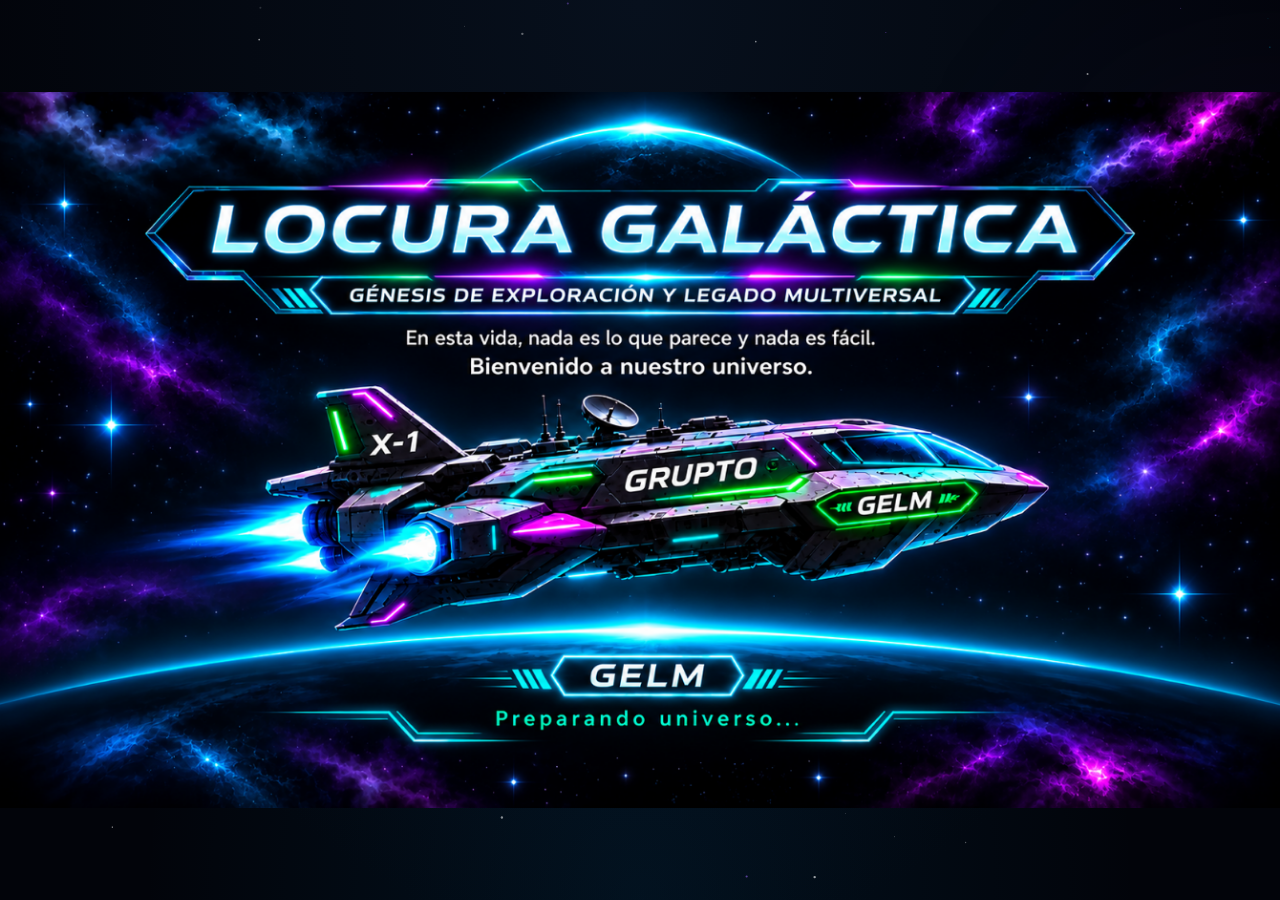
<file: index.html>
<!DOCTYPE html>
<html lang="es">
<head>
    <meta charset="UTF-8">
    <meta name="viewport" content="width=device-width, initial-scale=1.0">
    <meta name="theme-color" content="#05000d">

    <title>LOCURA GALÁCTICA — GÉNESIS DE EXPLORACIÓN Y LEGADO MULTIVERSAL</title>

    <meta name="description" content="Una aventura para el que tenga el valor. Bienvenido a LOCURA GALÁCTICA.">

    <link rel="stylesheet" href="css/style.css">
</head>

<body>

    <main id="universo" class="portada">

        <img
            src="assets/images/LOCURA-GALACTICA-1.png"
            alt="LOCURA GALÁCTICA, Génesis de Exploración y Legado Multiversal, con la nave GRUPTO"
            id="imagen-portada"
        >

        <span id="estado-universo">Preparando universo...</span>

    </main>

    <script src="js/game.js"></script>

</body>
</html>
</file>
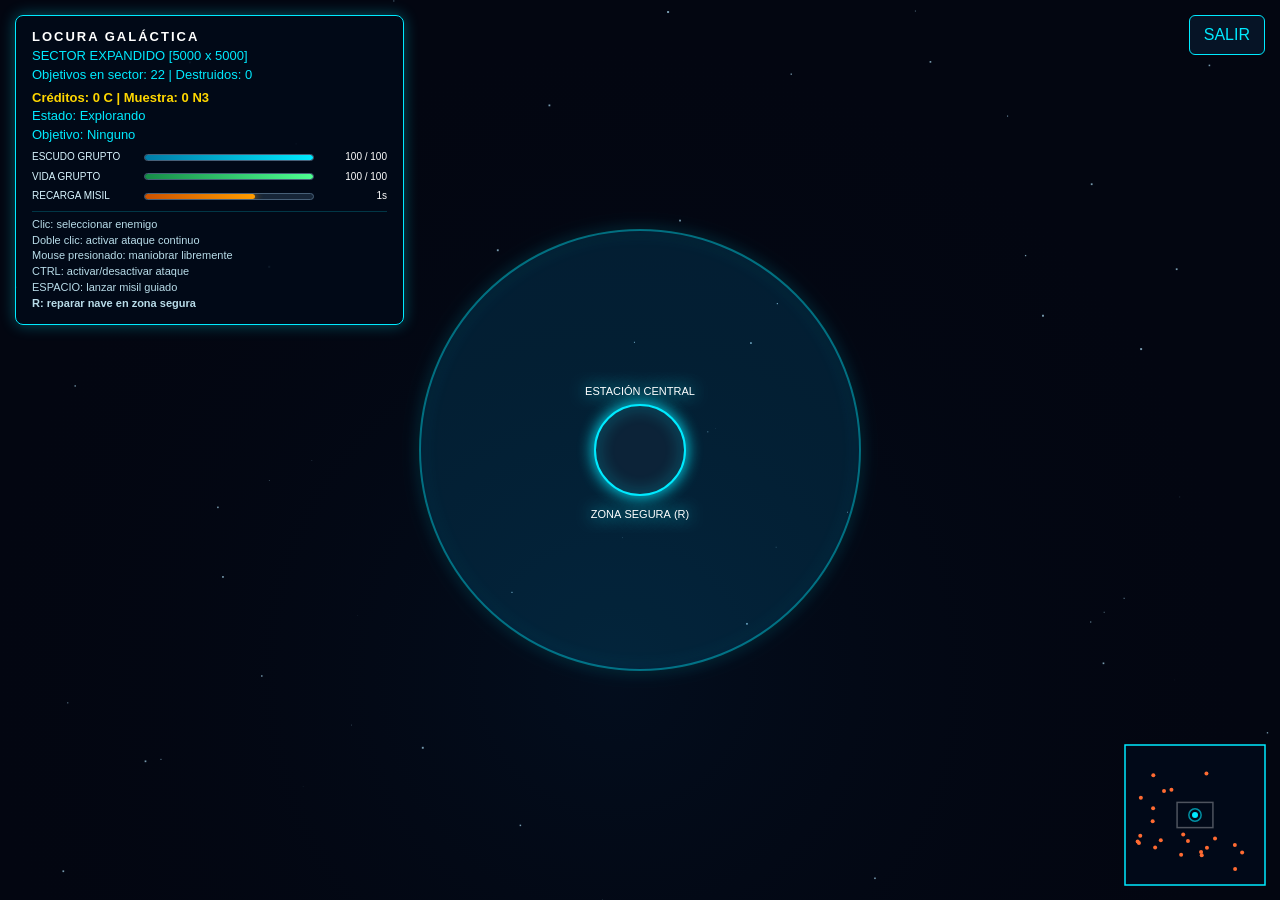
<file: prueba-disparos.html>
<!DOCTYPE html>
<html lang="es">
<head>
<meta charset="UTF-8">
<meta name="viewport" content="width=device-width, initial-scale=1.0">
<meta name="theme-color" content="#030611">
<title>LOCURA GALÁCTICA — Combate Táctico Definitivo</title>
<style>
*{box-sizing:border-box}
html,body{width:100%;height:100%;margin:0;overflow:hidden;background:#030611;color:#00eaff;font-family:Arial,sans-serif}
#juego{display:block;width:100%;height:100%;cursor:crosshair}
#interfaz{position:fixed;top:15px;left:15px;z-index:2;padding:12px 16px;background:rgba(2,10,25,.9);border:1px solid #00eaff;border-radius:8px;box-shadow:0 0 15px #00eaff55;pointer-events:none;font-size:13px;line-height:1.45;min-width:260px}
#interfaz strong{color:white;letter-spacing:2px}
#instrucciones{color:#b8dce9;font-size:11px;margin-top:7px;border-top:1px solid #00eaff33;padding-top:5px}
.barra{display:grid;grid-template-columns:105px minmax(90px,170px) 66px;gap:7px;align-items:center;margin-top:5px;color:#d8f5ff;font-size:10px}
.barra b{text-align:right;font-size:10px;color:#fff;font-weight:normal}
.pista{height:7px;background:#172638;border:1px solid #476078;border-radius:8px;overflow:hidden}
.pista i{display:block;width:100%;height:100%;border-radius:8px;transition:width .12s linear}
#escudoNaveBarra{background:linear-gradient(90deg,#007ca8,#00eaff);box-shadow:0 0 8px #00eaff}
#vidaNaveBarra{background:linear-gradient(90deg,#168c48,#4dff91);box-shadow:0 0 8px #35e58b}
#misilNaveBarra{background:linear-gradient(90deg,#cc5200,#ff9d00);box-shadow:0 0 8px #ff9d00}
#creditosUI{color:#ffd700;font-weight:bold;margin-top:4px}
#volver{position:fixed;right:15px;top:15px;z-index:3;padding:10px 14px;color:#00eaff;background:#061426;border:1px solid #00eaff;border-radius:6px;text-decoration:none}
</style>
</head>
<body>
<div id="interfaz">
  <strong>LOCURA GALÁCTICA</strong>
  <div>SECTOR EXPANDIDO [5000 x 5000]</div>
  <div id="estadisticas">Objetivos: 0 | Destruidos: 0</div>
  <div id="creditosUI">Créditos: 0 C | Muestra: 0 N3</div>
  <div id="estado">Estado: Explorando</div>
  <div id="objetivoUI">Objetivo: Ninguno</div>
  <div class="barra"><span>ESCUDO GRUPTO</span><div class="pista"><i id="escudoNaveBarra"></i></div><b id="escudoNaveTexto">100 / 100</b></div>
  <div class="barra"><span>VIDA GRUPTO</span><div class="pista"><i id="vidaNaveBarra"></i></div><b id="vidaNaveTexto">100 / 100</b></div>
  <div class="barra"><span>RECARGA MISIL</span><div class="pista"><i id="misilNaveBarra"></i></div><b id="misilNaveTexto">LISTO</b></div>
  <div id="instrucciones">
    Clic: seleccionar enemigo<br>
    Doble clic: activar ataque continuo<br>
    Mouse presionado: maniobrar libremente<br>
    CTRL: activar/desactivar ataque<br>
    ESPACIO: lanzar misil guiado<br>
    <b>R: reparar nave en zona segura</b>
  </div>
</div>
<a id="volver" href="index.html">SALIR</a>
<canvas id="juego"></canvas>
<script>
"use strict";
const canvas=document.getElementById("juego");
const ctx=canvas.getContext("2d");

const imagenEnemigo=new Image();
imagenEnemigo.src="https://raw.githubusercontent.com/gelm2mil/LOCURA_GALACTICA/main/assets/images/Annihilator.png";
const imagenGrupTo=new Image();
imagenGrupTo.src="https://raw.githubusercontent.com/gelm2mil/LOCURA_GALACTICA/main/assets/images/GRUPTO.png";

const estadisticas=document.getElementById("estadisticas");
const creditosUI=document.getElementById("creditosUI");
const estado=document.getElementById("estado");
const objetivoUI=document.getElementById("objetivoUI");
const escudoNaveBarra=document.getElementById("escudoNaveBarra");
const vidaNaveBarra=document.getElementById("vidaNaveBarra");
const misilNaveBarra=document.getElementById("misilNaveBarra");
const escudoNaveTexto=document.getElementById("escudoNaveTexto");
const vidaNaveTexto=document.getElementById("vidaNaveTexto");
const misilNaveTexto=document.getElementById("misilNaveTexto");

const MAPA_ANCHO = 5000;
const MAPA_ALTO = 5000;
const CAMARA = { x: 0, y: 0 };

const ORIENTACION_GRUPTO = 2.35;
const ORIENTACION_ANNIHILATOR = Math.PI;

let ancho, alto, escala = 1;
let disparos = [], disparosEnemigos = [], enemigos = [], particulas = [], misiles = [], cajasCarga = [], estrellas = [], nebulosas = [];
let destruidos = 0, creditos = 0, mineral = 0, ultimoDisparo = 0, ultimoImpactoNave = 0, ultimoMisil = 0, reparando = false;
const COOLDOWN_MISIL = 2500;

const teclas = {};
const nave = {
  x: MAPA_ANCHO / 2, y: MAPA_ALTO / 2,
  angulo: 0, anguloVisual: 0, velocidad: 0, velocidadMaxima: 5.2, aceleracion: .18, frenado: .95,
  destinoX: null, destinoY: null, seleccionado: null, atacando: false, ordenManual: false,
  escudo: 100, escudoMaximo: 100, vida: 100, vidaMaxima: 100
};
const mouse = { x: 0, y: 0, mundoX: 0, mundoY: 0, izquierdo: false };

const baseEspacial = { x: MAPA_ANCHO / 2, y: MAPA_ALTO / 2, radio: 220 };

function ajustar(){
  escala = Math.min(window.devicePixelRatio || 1, 2);
  ancho = window.innerWidth; alto = window.innerHeight;
  canvas.width = ancho * escala; canvas.height = alto * escala;
  ctx.setTransform(escala, 0, 0, escala, 0, 0);
  
  if (estrellas.length === 0) {
    estrellas = Array.from({length: 1200}, () => ({
      x: Math.random() * MAPA_ANCHO,
      y: Math.random() * MAPA_ALTO,
      r: Math.random() * 1.8 + .3,
      profundidad: Math.random() * 0.7 + 0.3
    }));
    nebulosas = Array.from({length: 12}, () => ({
      x: Math.random() * MAPA_ANCHO,
      y: Math.random() * MAPA_ALTO,
      r: 300 + Math.random() * 400,
      color: Math.random() < 0.5 ? "rgba(0, 150, 255, 0.05)" : "rgba(255, 0, 150, 0.04)"
    }));
  }
}
window.addEventListener("resize", ajustar);
ajustar();

function rotarSuave(anguloOrigen, anguloDestino, velocidadRotacion) {
  let d = anguloDestino - anguloOrigen;
  while (d > Math.PI) d -= Math.PI * 2;
  while (d < -Math.PI) d += Math.PI * 2;
  return anguloOrigen + Math.max(-velocidadRotacion, Math.min(velocidadRotacion, d));
}

function aplicarDano(objetivo, dano){
  const danoEscudo = dano * .7;
  const danoVida = dano * .3;
  if (objetivo.escudo > 0) {
    if (objetivo.escudo >= danoEscudo) {
      objetivo.escudo -= danoEscudo;
      objetivo.vida = Math.max(0, objetivo.vida - danoVida);
    } else {
      const resto = danoEscudo - objetivo.escudo;
      objetivo.escudo = 0;
      objetivo.vida = Math.max(0, objetivo.vida - (danoVida + resto));
    }
  } else {
    objetivo.vida = Math.max(0, objetivo.vida - dano);
  }
}

function actualizarBarras(){
  escudoNaveBarra.style.width = (nave.escudo / nave.escudoMaximo * 100) + "%";
  vidaNaveBarra.style.width = (nave.vida / nave.vidaMaxima * 100) + "%";
  escudoNaveTexto.textContent = Math.ceil(nave.escudo) + " / " + nave.escudoMaximo;
  vidaNaveTexto.textContent = Math.ceil(nave.vida) + " / " + nave.vidaMaxima;

  const tiempoMisil = performance.now() - ultimoMisil;
  const pctMisil = Math.min(100, (tiempoMisil / COOLDOWN_MISIL) * 100);
  misilNaveBarra.style.width = pctMisil + "%";
  misilNaveTexto.textContent = pctMisil >= 100 ? "LISTO" : Math.ceil((COOLDOWN_MISIL - tiempoMisil) / 1000) + "s";
  creditosUI.textContent = `Créditos: ${creditos} C | Muestra: ${mineral} N3`;
}

function crearEnemigo(){
  const a = Math.random() * Math.PI * 2;
  const dist = 700 + Math.random() * 1800;
  const x = Math.max(100, Math.min(MAPA_ANCHO - 100, nave.x + Math.cos(a) * dist));
  const y = Math.max(100, Math.min(MAPA_ALTO - 100, nave.y + Math.sin(a) * dist));
  
  enemigos.push({
    x, y, angulo: Math.random() * Math.PI * 2, escudo: 80, escudoMaximo: 80, vida: 60, vidaMaxima: 60,
    radio: 26, velocidad: 1.8 + Math.random() * .4, destruido: false,
    fase: Math.random() * Math.PI * 2,
    proximoDisparo: performance.now() + 1000 + Math.random() * 1500
  });
}
for (let i = 0; i < 22; i++) crearEnemigo();

function seleccionarEnemigo(e){
  nave.seleccionado = e; nave.atacando = false; nave.destinoX = null; nave.destinoY = null;
  estado.textContent = "Estado: Objetivo seleccionado";
  objetivoUI.textContent = "Objetivo: Annihilator NPC";
}

function iniciarAtaque(){
  if (!nave.seleccionado || !enemigos.includes(nave.seleccionado)) return;
  nave.atacando = true; nave.destinoX = null; nave.destinoY = null; nave.ordenManual = false;
  estado.textContent = "Estado: Atacando objetivo";
  objetivoUI.textContent = "Objetivo: Ataque activo";
}

function dispararMisil(){
  if (!nave.seleccionado || !enemigos.includes(nave.seleccionado)) return;
  const ahora = performance.now();
  if (ahora - ultimoMisil < COOLDOWN_MISIL) return;
  ultimoMisil = ahora;

  const a = nave.anguloVisual;
  misiles.push({
    x: nave.x + Math.cos(a) * 25, y: nave.y + Math.sin(a) * 25,
    vx: Math.cos(a) * 5, vy: Math.sin(a) * 5,
    vida: 140, objetivo: nave.seleccionado
  });
}

window.addEventListener("keydown", e => {
  const k = e.key.toLowerCase();
  teclas[k] = true;
  if (["arrowup","arrowdown","arrowleft","arrowright"," "].includes(k)) e.preventDefault();
  if (e.key === "Control" && !e.repeat) { e.preventDefault(); if (nave.atacando) nave.atacando = false; else iniciarAtaque(); }
  if (e.code === "Space" && !e.repeat) dispararMisil();
  if (k === "r" && !e.repeat) {
    const distBase = Math.hypot(nave.x - baseEspacial.x, nave.y - baseEspacial.y);
    if (distBase <= baseEspacial.radio) {
      reparando = true;
      estado.textContent = "Estado: Reparando nave en base...";
    } else {
      estado.textContent = "Estado: ¡Debes estar dentro de la Base Espacial!";
    }
  }
});
window.addEventListener("keyup", e => teclas[e.key.toLowerCase()] = false);

function actualizarMouseMundo(e){
  const r = canvas.getBoundingClientRect();
  mouse.x = e.clientX - r.left;
  mouse.y = e.clientY - r.top;
  mouse.mundoX = mouse.x + CAMARA.x;
  mouse.mundoY = mouse.y + CAMARA.y;
}

canvas.addEventListener("mousemove", e => {
  actualizarMouseMundo(e);
  if (mouse.izquierdo) {
    nave.destinoX = mouse.mundoX;
    nave.destinoY = mouse.mundoY;
    nave.ordenManual = true;
  }
});
canvas.addEventListener("pointerdown", e => {
  if (e.button !== 0) return;
  canvas.focus({preventScroll:true});
  mouse.izquierdo = true;
  actualizarMouseMundo(e);
  if (nave.atacando) {
    nave.destinoX = mouse.mundoX;
    nave.destinoY = mouse.mundoY;
    nave.ordenManual = true;
  }
});
window.addEventListener("pointerup", e => {
  if (e.button === 0) {
    mouse.izquierdo = false;
    if (nave.atacando) {
      nave.destinoX = null;
      nave.destinoY = null;
      nave.ordenManual = false;
    }
  }
});

function enemigoBajoPuntero(mx, my){
  let elegido = null, menor = Infinity;
  for (const e of enemigos) {
    const d = Math.hypot(mx - e.x, my - e.y);
    if (d <= 45 && d < menor) { elegido = e; menor = d; }
  }
  return elegido;
}

canvas.addEventListener("click", e => {
  if (e.button !== 0) return;
  actualizarMouseMundo(e);
  const enemigo = enemigoBajoPuntero(mouse.mundoX, mouse.mundoY);

  if (enemigo) {
    if (nave.seleccionado !== enemigo) seleccionarEnemigo(enemigo);
  } else if (!nave.atacando) {
    nave.destinoX = mouse.mundoX;
    nave.destinoY = mouse.mundoY;
    nave.ordenManual = true;
    estado.textContent = "Estado: Navegando";
  }
});
canvas.addEventListener("dblclick", e => {
  if (e.button !== 0) return;
  actualizarMouseMundo(e);
  const enemigo = enemigoBajoPuntero(mouse.mundoX, mouse.mundoY);
  if (enemigo) {
    if (nave.seleccionado !== enemigo) seleccionarEnemigo(enemigo);
    iniciarAtaque();
  }
});

function disparar(automatico = false){
  const objetivo = automatico ? nave.seleccionado : null;
  const a = objetivo ? Math.atan2(objetivo.y - nave.y, objetivo.x - nave.x) : nave.anguloVisual;
  disparos.push({
    x: nave.x + Math.cos(a) * 27, y: nave.y + Math.sin(a) * 27,
    vx: Math.cos(a) * 16, vy: Math.sin(a) * 16,
    vida: 65, gastado: false, objetivo
  });
}

function explosion(x, y, color){
  particulas.push({x, y, vx: 0, vy: 0, vida: 13, vidaMax: 13, color, tipo: "flash", radio: 6});
  particulas.push({x, y, vx: 0, vy: 0, vida: 24, vidaMax: 24, color, tipo: "anillo", radio: 6});
  for (let i = 0; i < 30; i++) {
    const a = Math.random() * Math.PI * 2, v = Math.random() * 6 + 1.5;
    particulas.push({
      x, y, vx: Math.cos(a) * v, vy: Math.sin(a) * v,
      vida: 18 + Math.random() * 22, vidaMax: 40,
      color: i % 4 === 0 ? "#fff2bd" : color, tipo: i % 5 === 0 ? "fragmento" : "chispa",
      radio: Math.random() * 2.8 + 1
    });
  }
}

// Calcula un punto de intercepción usando la velocidad actual de GRUPTO.
function calcularPuntoDeIntercepcion(origenX, origenY, objetivo, velocidadProyectil){
  const vx = Math.cos(nave.angulo) * nave.velocidad;
  const vy = Math.sin(nave.angulo) * nave.velocidad;
  const rx = objetivo.x - origenX;
  const ry = objetivo.y - origenY;

  const a = vx * vx + vy * vy - velocidadProyectil * velocidadProyectil;
  const b = 2 * (rx * vx + ry * vy);
  const c = rx * rx + ry * ry;
  const discriminante = b * b - 4 * a * c;

  let tiempo = Math.hypot(rx, ry) / velocidadProyectil;
  if (discriminante >= 0 && Math.abs(a) > 0.0001) {
    const t1 = (-b - Math.sqrt(discriminante)) / (2 * a);
    const t2 = (-b + Math.sqrt(discriminante)) / (2 * a);
    const candidatos = [t1, t2].filter(t => t > 0 && Number.isFinite(t));
    if (candidatos.length) tiempo = Math.min(...candidatos);
  }

  tiempo = Math.max(0, Math.min(tiempo, 2.8));
  return {
    x: objetivo.x + vx * tiempo,
    y: objetivo.y + vy * tiempo
  };
}

function dispararEnemigo(e){
  const velocidad = 7.5;
  const punto = calcularPuntoDeIntercepcion(e.x, e.y, nave, velocidad);

  // Pequeña dispersión: los enemigos anticipan, pero no aciertan siempre.
  const dispersion = (Math.random() - 0.5) * 0.12;
  const a = Math.atan2(punto.y - e.y, punto.x - e.x) + dispersion;

  disparosEnemigos.push({
    x: e.x + Math.cos(a) * 30, y: e.y + Math.sin(a) * 30,
    vx: Math.cos(a) * velocidad, vy: Math.sin(a) * velocidad,
    vida: 95, danio: 8, acierta: false, velocidad
  });
}

function actualizarMovimiento(){
  let dx = 0, dy = 0;
  if (teclas.w || teclas.arrowup) dy--; if (teclas.s || teclas.arrowdown) dy++;
  if (teclas.a || teclas.arrowleft) dx--; if (teclas.d || teclas.arrowright) dx++;
  
  if (dx || dy) {
    nave.destinoX = null; nave.destinoY = null;
    nave.angulo = Math.atan2(dy, dx);
    nave.velocidad = Math.min(nave.velocidad + nave.aceleracion, nave.velocidadMaxima);
    nave.x += Math.cos(nave.angulo) * nave.velocidad;
    nave.y += Math.sin(nave.angulo) * nave.velocidad;
    reparando = false;
  } else if (nave.atacando && nave.seleccionado && enemigos.includes(nave.seleccionado)) {
    const e = nave.seleccionado, d = Math.hypot(e.x - nave.x, e.y - nave.y);
    if (mouse.izquierdo && nave.destinoX !== null && nave.destinoY !== null) {
      const vx = nave.destinoX - nave.x, vy = nave.destinoY - nave.y, distancia = Math.hypot(vx, vy);
      nave.angulo = Math.atan2(vy, vx);
      if (distancia > 5) {
        nave.velocidad = Math.min(nave.velocidad + nave.aceleracion * 1.5, nave.velocidadMaxima);
        const avance = Math.min(nave.velocidad, distancia);
        nave.x += (vx / distancia) * avance; nave.y += (vy / distancia) * avance;
      }
    } else if (!nave.ordenManual) {
      nave.angulo = Math.atan2(e.y - nave.y, e.x - nave.x);
      if (d > 260) {
        nave.velocidad = Math.min(nave.velocidad + nave.aceleracion, nave.velocidadMaxima);
        nave.x += Math.cos(nave.angulo) * nave.velocidad;
        nave.y += Math.sin(nave.angulo) * nave.velocidad;
      } else nave.velocidad *= nave.frenado;
    }
    if (d < 800 && performance.now() - ultimoDisparo > 310) {
      disparar(true); ultimoDisparo = performance.now();
    }
  } else if (nave.destinoX !== null && nave.destinoY !== null) {
    const vx = nave.destinoX - nave.x, vy = nave.destinoY - nave.y, d = Math.hypot(vx, vy);
    if (d > 10) {
      nave.angulo = Math.atan2(vy, vx);
      nave.velocidad = Math.min(nave.velocidad + nave.aceleracion, nave.velocidadMaxima);
      const avance = Math.min(nave.velocidad, d);
      nave.x += Math.cos(nave.angulo) * avance; nave.y += Math.sin(nave.angulo) * avance;
    } else {
      nave.velocidad *= nave.frenado;
      if (nave.velocidad < .1) { nave.velocidad = 0; nave.destinoX = null; nave.destinoY = null; }
    }
  } else {
    nave.velocidad *= nave.frenado;
    if (nave.velocidad < .08) nave.velocidad = 0;
  }

  const anguloObjetivo = (nave.atacando && nave.seleccionado) ? Math.atan2(nave.seleccionado.y - nave.y, nave.seleccionado.x - nave.x) : nave.angulo;
  nave.anguloVisual = rotarSuave(nave.anguloVisual, anguloObjetivo, 0.12);

  nave.x = Math.max(30, Math.min(MAPA_ANCHO - 30, nave.x));
  nave.y = Math.max(30, Math.min(MAPA_ALTO - 30, nave.y));

  CAMARA.x = nave.x - ancho / 2;
  CAMARA.y = nave.y - alto / 2;
}

function actualizar(){
  actualizarMovimiento();

  const distBase = Math.hypot(nave.x - baseEspacial.x, nave.y - baseEspacial.y);
  if (reparando && distBase <= baseEspacial.radio) {
    nave.vida = Math.min(nave.vidaMaxima, nave.vida + 0.4);
    nave.escudo = Math.min(nave.escudoMaximo, nave.escudo + 0.6);
    if (nave.vida >= nave.vidaMaxima && nave.escudo >= nave.escudoMaximo) {
      reparando = false;
      estado.textContent = "Estado: Reparación completa";
    }
  }

  if (performance.now() - ultimoImpactoNave > 4000 && nave.escudo < nave.escudoMaximo && !reparando) {
    nave.escudo = Math.min(nave.escudoMaximo, nave.escudo + 0.15);
  }

  misiles.forEach(m => {
    m.vida--;
    if (m.objetivo && enemigos.includes(m.objetivo)) {
      const dx = m.objetivo.x - m.x, dy = m.objetivo.y - m.y;
      const anguloDeseado = Math.atan2(dy, dx);
      const anguloActual = Math.atan2(m.vy, m.vx);
      const nuevoAng = rotarSuave(anguloActual, anguloDeseado, 0.14);
      const vel = 9.5;
      m.vx = Math.cos(nuevoAng) * vel; m.vy = Math.sin(nuevoAng) * vel;
      m.x += m.vx;
      m.y += m.vy;

      if (Math.hypot(dx, dy) < m.objetivo.radio + 14) {
        m.vida = 0;
        aplicarDano(m.objetivo, 38);
        explosion(m.x, m.y, "#ff9d00");
        if (m.objetivo.vida <= 0 && !m.objetivo.destruido) {
          m.objetivo.destruido = true;
          destruidos++;
          explosion(m.objetivo.x, m.objetivo.y, "#ff2b91");
          cajasCarga.push({
            x: m.objetivo.x, y: m.objetivo.y,
            creditos: 150 + Math.floor(Math.random() * 200),
            mineral: 10 + Math.floor(Math.random() * 15), vida: 600
          });
          if (nave.seleccionado === m.objetivo) {
            nave.seleccionado = null;
            nave.atacando = false;
            objetivoUI.textContent = "Objetivo: Destruido";
          }
        }
      }
    } else {
      m.x += m.vx; m.y += m.vy;
    }
  });
  misiles = misiles.filter(m => m.vida > 0);

  disparos.forEach(d => {
    d.x += d.vx; d.y += d.vy; d.vida--;
    const objetivoValido = (d.objetivo && enemigos.includes(d.objetivo)) ? d.objetivo : null;
    if (objetivoValido) {
      if (Math.hypot(d.x - objetivoValido.x, d.y - objetivoValido.y) < objetivoValido.radio + 12) {
        d.gastado = true;
        aplicarDano(objetivoValido, 10);
        explosion(d.x, d.y, "#00eaff");
        if (objetivoValido.vida <= 0 && !objetivoValido.destruido) {
          objetivoValido.destruido = true; destruidos++;
          explosion(objetivoValido.x, objetivoValido.y, "#ff2b91");
          cajasCarga.push({ x: objetivoValido.x, y: objetivoValido.y, creditos: 150 + Math.floor(Math.random() * 200), mineral: 10 + Math.floor(Math.random() * 15), vida: 600 });
          nave.seleccionado = null; nave.atacando = false;
          objetivoUI.textContent = "Objetivo: Destruido";
        }
      }
    }
  });
  disparos = disparos.filter(d => d.vida > 0 && !d.gastado);

  disparosEnemigos.forEach(d => {
    d.x += d.vx; d.y += d.vy; d.vida--;
    if (distBase > baseEspacial.radio && !d.impactado && Math.hypot(d.x - nave.x, d.y - nave.y) < 27) {
      d.impactado = true; d.vida = 0;
      aplicarDano(nave, d.danio);
      explosion(nave.x, nave.y, "#ff9b45");
      ultimoImpactoNave = performance.now();
    }
  });
  disparosEnemigos = disparosEnemigos.filter(d => d.vida > 0 && !d.impactado);

  // IA TÁCTICA: detecta, gira la proa, maniobra y dispara anticipando a GRUPTO.
  enemigos.forEach(e => {
    const dx = nave.x - e.x;
    const dy = nave.y - e.y;
    const distNave = Math.hypot(dx, dy);
    const jugadorEnBase = distBase <= baseEspacial.radio;

    if (distNave < 1500 && !jugadorEnBase) {
      const haciaNave = Math.atan2(dy, dx);

      // Mantiene la proa orientada hacia GRUPTO mediante giro progresivo.
      e.angulo = rotarSuave(e.angulo, haciaNave, 0.075);

      // Se aproxima si está lejos, retrocede si está demasiado cerca
      // y realiza una órbita lateral cuando alcanza distancia de combate.
      const distanciaIdeal = 340;
      const margen = 55;
      let direccionMovimiento = e.angulo;
      let factorVelocidad = 0;

      if (distNave > distanciaIdeal + margen) {
        factorVelocidad = 1;
      } else if (distNave < distanciaIdeal - margen) {
        direccionMovimiento = e.angulo + Math.PI;
        factorVelocidad = 0.72;
      } else {
        // Órbita suave: evita que todos los NPC se amontonen en un punto.
        const sentido = e.fase < Math.PI ? 1 : -1;
        direccionMovimiento = e.angulo + sentido * 0.72;
        factorVelocidad = 0.48;
      }

      e.x += Math.cos(direccionMovimiento) * e.velocidad * factorVelocidad;
      e.y += Math.sin(direccionMovimiento) * e.velocidad * factorVelocidad;

      // Dispara solo cuando la proa está razonablemente alineada.
      const diferencia = Math.atan2(
        Math.sin(haciaNave - e.angulo),
        Math.cos(haciaNave - e.angulo)
      );

      if (distNave < 650 && Math.abs(diferencia) < 0.38 &&
          performance.now() >= e.proximoDisparo) {
        dispararEnemigo(e);
        e.proximoDisparo = performance.now() + 1250 + Math.random() * 650;
      }
    } else {
      // Patrulla lenta con rumbo persistente cuando GRUPTO está lejos o protegido.
      e.fase += 0.008;
      e.angulo = rotarSuave(e.angulo, e.angulo + Math.sin(e.fase) * 0.012, 0.012);
      e.x += Math.cos(e.angulo) * 0.45;
      e.y += Math.sin(e.angulo) * 0.45;
    }

    // Mantiene a los NPC dentro de los límites del sector.
    e.x = Math.max(35, Math.min(MAPA_ANCHO - 35, e.x));
    e.y = Math.max(35, Math.min(MAPA_ALTO - 35, e.y));
  });

  cajasCarga.forEach(c => {
    c.vida--;
    if (Math.hypot(nave.x - c.x, nave.y - c.y) < 40) {
      creditos += c.creditos; mineral += c.mineral;
      c.recolectado = true;
      particulas.push({x: c.x, y: c.y, vx: 0, vy: -1, vida: 25, color: "#ffd700", tipo: "flash", radio: 8});
    }
  });
  cajasCarga = cajasCarga.filter(c => c.vida > 0 && !c.recolectado);

  enemigos = enemigos.filter(e => !e.destruido);
  if (enemigos.length < 22) crearEnemigo();

  particulas.forEach(p => { p.x += p.vx; p.y += p.vy; p.vida--; });
  particulas = particulas.filter(p => p.vida > 0);

  estadisticas.textContent = `Objetivos en sector: ${enemigos.length} | Destruidos: ${destruidos}`;
  actualizarBarras();
}

function dibujarBaseEspacial(){
  const relX = baseEspacial.x - CAMARA.x;
  const relY = baseEspacial.y - CAMARA.y;
  ctx.save();
  ctx.translate(relX, relY);
  ctx.strokeStyle = "rgba(0, 234, 255, 0.4)";
  ctx.fillStyle = "rgba(0, 100, 200, 0.08)";
  ctx.lineWidth = 2; ctx.shadowColor = "#00eaff"; ctx.shadowBlur = 15;
  ctx.beginPath(); ctx.arc(0, 0, baseEspacial.radio, 0, Math.PI * 2); ctx.fill(); ctx.stroke();
  ctx.fillStyle = "#0c2338"; ctx.strokeStyle = "#00eaff";
  ctx.beginPath(); ctx.arc(0, 0, 45, 0, Math.PI * 2); ctx.fill(); ctx.stroke();
  ctx.fillStyle = "#ffffff"; ctx.font = "11px Arial"; ctx.textAlign = "center";
  ctx.fillText("ESTACIÓN CENTRAL", 0, -55); ctx.fillText("ZONA SEGURA (R)", 0, 68);
  ctx.restore();
}

function dibujarMinimapa(){
  const tamano = 140;
  const x = ancho - tamano - 15;
  const y = alto - tamano - 15;

  ctx.save();
  ctx.fillStyle = "rgba(2, 10, 25, 0.85)";
  ctx.strokeStyle = "#00eaff";
  ctx.lineWidth = 1.5;
  ctx.fillRect(x, y, tamano, tamano);
  ctx.strokeRect(x, y, tamano, tamano);

  const bx = x + (baseEspacial.x / MAPA_ANCHO) * tamano;
  const by = y + (baseEspacial.y / MAPA_ALTO) * tamano;
  ctx.strokeStyle = "rgba(0, 234, 255, 0.6)";
  ctx.beginPath(); ctx.arc(bx, by, (baseEspacial.radio / MAPA_ANCHO) * tamano, 0, Math.PI * 2); ctx.stroke();

  const nx = x + (nave.x / MAPA_ANCHO) * tamano;
  const ny = y + (nave.y / MAPA_ALTO) * tamano;
  ctx.fillStyle = "#00eaff";
  ctx.beginPath(); ctx.arc(nx, ny, 3, 0, Math.PI * 2); ctx.fill();

  enemigos.forEach(e => {
    const ex = x + (e.x / MAPA_ANCHO) * tamano;
    const ey = y + (e.y / MAPA_ALTO) * tamano;
    ctx.fillStyle = (nave.seleccionado === e) ? "#ff2b91" : "#ff6b32";
    ctx.beginPath(); ctx.arc(ex, ey, 2, 0, Math.PI * 2); ctx.fill();
  });

  const camW = (ancho / MAPA_ANCHO) * tamano;
  const camH = (alto / MAPA_ALTO) * tamano;
  ctx.strokeStyle = "rgba(255, 255, 255, 0.3)";
  ctx.strokeRect(x + (CAMARA.x / MAPA_ANCHO) * tamano, y + (CAMARA.y / MAPA_ALTO) * tamano, camW, camH);

  ctx.restore();
}

function dibujarNave(){
  const relX = nave.x - CAMARA.x;
  const relY = nave.y - CAMARA.y;

  ctx.save();
  ctx.translate(relX, relY);
  ctx.rotate(nave.anguloVisual - ORIENTACION_GRUPTO);

  const intensidad = Math.max(0, Math.min(1, nave.velocidad / nave.velocidadMaxima));
  if (imagenGrupTo.complete && imagenGrupTo.naturalWidth > 0) {
    const anchoNave = 142 + intensidad * 5;
    const altoNave = 96 + intensidad * 3;
    ctx.shadowColor = "#00eaff";
    ctx.shadowBlur = 13 + intensidad * 12;
    ctx.drawImage(imagenGrupTo, -anchoNave / 2, -altoNave / 2, anchoNave, altoNave);
  }
  ctx.restore();
}

function dibujarEnemigo(e){
  const relX = e.x - CAMARA.x;
  const relY = e.y - CAMARA.y;

  if (relX < -100 || relX > ancho + 100 || relY < -100 || relY > alto + 100) return;

  ctx.save();
  ctx.translate(relX, relY);
  // Orientación limpia alineada al vector de avance
  ctx.rotate(e.angulo - ORIENTACION_ANNIHILATOR);

  const tam = 54;
  if (imagenEnemigo.complete && imagenEnemigo.naturalWidth > 0) {
    ctx.shadowColor = "#ff6b32";
    ctx.shadowBlur = 14;
    ctx.drawImage(imagenEnemigo, -tam / 2, -tam / 2, tam, tam);
  }

  ctx.rotate(-(e.angulo - ORIENTACION_ANNIHILATOR));
  ctx.shadowBlur = 0;

  const anchoBarra = 52;
  ctx.fillStyle = "#152536"; ctx.fillRect(-anchoBarra / 2, -tam / 2 - 12, anchoBarra, 4);
  ctx.fillStyle = "#00cfff"; ctx.fillRect(-anchoBarra / 2, -tam / 2 - 12, anchoBarra * Math.max(0, e.escudo / e.escudoMaximo), 4);
  ctx.fillStyle = "#211522"; ctx.fillRect(-anchoBarra / 2, -tam / 2 - 6, anchoBarra, 4);
  ctx.fillStyle = "#42f58b"; ctx.fillRect(-anchoBarra / 2, -tam / 2 - 6, anchoBarra * Math.max(0, e.vida / e.vidaMaxima), 4);

  if (nave.seleccionado === e) {
    ctx.strokeStyle = nave.atacando ? "#ff2b91" : "#00eaff";
    ctx.lineWidth = 2; ctx.shadowColor = ctx.strokeStyle; ctx.shadowBlur = 13;
    ctx.beginPath(); ctx.arc(0, 0, tam * .62, 0, Math.PI * 2); ctx.stroke();
  }
  ctx.restore();
}

function dibujar(){
  ctx.clearRect(0, 0, ancho, alto);
  ctx.fillStyle = "#030611"; ctx.fillRect(0, 0, ancho, alto);

  nebulosas.forEach(n => {
    const rx = n.x - CAMARA.x * 0.2;
    const ry = n.y - CAMARA.y * 0.2;
    const g = ctx.createRadialGradient(rx, ry, 10, rx, ry, n.r);
    g.addColorStop(0, n.color); g.addColorStop(1, "transparent");
    ctx.fillStyle = g; ctx.beginPath(); ctx.arc(rx, ry, n.r, 0, Math.PI * 2); ctx.fill();
  });

  estrellas.forEach(e => {
    const rx = (e.x - CAMARA.x * e.profundidad + MAPA_ANCHO) % MAPA_ANCHO;
    const ry = (e.y - CAMARA.y * e.profundidad + MAPA_ALTO) % MAPA_ALTO;
    ctx.fillStyle = "rgba(180,230,255,.65)";
    ctx.fillRect(rx, ry, e.r, e.r);
  });

  dibujarBaseEspacial();

  if (nave.destinoX !== null) {
    const rx = nave.destinoX - CAMARA.x, ry = nave.destinoY - CAMARA.y;
    ctx.save(); ctx.strokeStyle = "#00eaff"; ctx.shadowBlur = 12; ctx.shadowColor = "#00eaff";
    ctx.beginPath(); ctx.arc(rx, ry, 9, 0, Math.PI * 2); ctx.stroke();
    ctx.beginPath(); ctx.moveTo(rx - 12, ry); ctx.lineTo(rx + 12, ry); ctx.moveTo(rx, ry - 12); ctx.lineTo(rx, ry + 12); ctx.stroke();
    ctx.restore();
  }

  cajasCarga.forEach(c => {
    const rx = c.x - CAMARA.x, ry = c.y - CAMARA.y;
    ctx.save(); ctx.fillStyle = "#ffd700"; ctx.shadowColor = "#ffd700"; ctx.shadowBlur = 10;
    ctx.fillRect(rx - 6, ry - 6, 12, 12); ctx.restore();
  });

  misiles.forEach(m => {
    const rx = m.x - CAMARA.x, ry = m.y - CAMARA.y;
    ctx.save(); ctx.fillStyle = "#ffaa00"; ctx.shadowColor = "#ffaa00"; ctx.shadowBlur = 12;
    ctx.beginPath(); ctx.arc(rx, ry, 4, 0, Math.PI * 2); ctx.fill(); ctx.restore();
  });

  disparosEnemigos.forEach(d => {
    const rx = d.x - CAMARA.x, ry = d.y - CAMARA.y;
    ctx.save(); ctx.shadowColor = "#ff7438"; ctx.shadowBlur = 12;
    ctx.strokeStyle = "#ff7138"; ctx.lineWidth = 2.8;
    ctx.beginPath(); ctx.moveTo(rx - d.vx * 2, ry - d.vy * 2); ctx.lineTo(rx, ry); ctx.stroke();
    ctx.restore();
  });

  disparos.forEach(d => {
    const rx = d.x - CAMARA.x, ry = d.y - CAMARA.y;
    ctx.save(); ctx.shadowBlur = 15; ctx.shadowColor = "#00eaff";
    ctx.strokeStyle = "#00eaff"; ctx.lineWidth = 3.5;
    ctx.beginPath(); ctx.moveTo(rx - d.vx * 1.8, ry - d.vy * 1.8); ctx.lineTo(rx, ry); ctx.stroke();
    ctx.restore();
  });

  enemigos.forEach(dibujarEnemigo);

  particulas.forEach(p => {
    const rx = p.x - CAMARA.x, ry = p.y - CAMARA.y;
    const progreso = 1 - p.vida / (p.vidaMax || 40);
    ctx.save(); ctx.globalAlpha = Math.max(0, p.vida / (p.vidaMax || 40));
    ctx.shadowColor = p.color; ctx.shadowBlur = 10;
    if (p.tipo === "anillo") {
      ctx.strokeStyle = p.color; ctx.lineWidth = 2;
      ctx.beginPath(); ctx.arc(rx, ry, p.radio + progreso * 30, 0, Math.PI * 2); ctx.stroke();
    } else {
      ctx.strokeStyle = p.color; ctx.lineWidth = 2;
      ctx.beginPath(); ctx.moveTo(rx - p.vx * 1.5, ry - p.vy * 1.5); ctx.lineTo(rx, ry); ctx.stroke();
    }
    ctx.restore();
  });

  dibujarNave();
  dibujarMinimapa();
}

function bucle(){ actualizar(); dibujar(); requestAnimationFrame(bucle); }
bucle();
</script>
</body>
</html>
</file>
<file: css/style.css>
/* =========================================
   LOCURA GALÁCTICA
   UNIVERSO OSCURO Y MISTERIOSO
   BY GELM
========================================= */

:root {
    --negro: #02040a;
    --azul-profundo: #061426;
    --cyan: #00cfff;
    --verde: #00ffc8;
    --magenta: #713bba;
    --blanco: #ffffff;
}

* {
    margin: 0;
    padding: 0;
    box-sizing: border-box;
}

html,
body {
    width: 100%;
    min-height: 100%;
}

body {
    min-height: 100vh;
    overflow-x: hidden;
    background: var(--negro);
    color: var(--blanco);
    font-family: Arial, sans-serif;
}

/* UNIVERSO PRINCIPAL */

#universo {
    min-height: 100vh;
    width: 100%;
    display: flex;
    flex-direction: column;
    justify-content: center;
    align-items: center;
    text-align: center;
    padding: 30px 20px;
    position: relative;
    isolation: isolate;
    overflow: hidden;

    background:
        radial-gradient(
            ellipse at 50% 100%,
            rgba(0, 115, 180, 0.12),
            transparent 55%
        ),
        radial-gradient(
            ellipse at 50% 0%,
            #07101d 0%,
            #02040a 75%
        );
}

/* RESPLANDOR CÓSMICO */

#universo::before {
    content: "";
    position: absolute;
    z-index: -1;
    width: 130%;
    height: 55%;
    left: -15%;
    bottom: -42%;
    border-radius: 50%;
    border-top: 2px solid rgba(0, 207, 255, 0.5);

    box-shadow:
        0 -5px 18px rgba(0, 207, 255, 0.13),
        0 -15px 55px rgba(0, 100, 190, 0.12);

    filter: blur(9px);
    pointer-events: none;
}

/* NEBULOSA CASI INVISIBLE */

#universo::after {
    content: "";
    position: absolute;
    z-index: -1;
    width: 380px;
    height: 380px;
    top: 10%;
    right: -180px;
    border-radius: 50%;
    background: rgba(90, 35, 150, 0.10);
    filter: blur(110px);
    animation: nebulosa 35s ease-in-out infinite alternate;
    pointer-events: none;
}

@keyframes nebulosa {
    from {
        transform: translate(0, 0);
        opacity: 0.4;
    }

    to {
        transform: translate(-35px, 25px);
        opacity: 0.8;
    }
}

/* TÍTULO */

h1 {
    position: relative;
    color: var(--blanco);
    font-size: clamp(2rem, 6vw, 4.5rem);
    letter-spacing: 5px;

    text-shadow:
        0 0 8px rgba(0, 207, 255, 0.8),
        0 0 25px rgba(0, 130, 255, 0.35);

    margin-bottom: 25px;
}

/* MENSAJES */

#universo p {
    position: relative;
    max-width: 700px;
    line-height: 1.7;
    font-size: clamp(0.95rem, 2vw, 1.2rem);
    color: #cbd5e3;
    margin-bottom: 12px;
}

/* ESTADO DEL UNIVERSO */

#estado-universo {
    position: relative;
    margin-top: 35px;
    color: var(--verde);
    letter-spacing: 3px;
    font-size: 0.8rem;
    text-shadow: 0 0 12px rgba(0, 255, 200, 0.65);
}

/* MOVIMIENTO REDUCIDO */

@media (prefers-reduced-motion: reduce) {
    *,
    *::before,
    *::after {
        animation: none !important;
        scroll-behavior: auto !important;
    }
}

/* PANTALLAS PEQUEÑAS */

@media (max-width: 600px) {
    h1 {
        letter-spacing: 2px;
    }

    #universo {
        padding: 20px;
    }
}

/* =========================================
   LOCURA GALÁCTICA
   AJUSTE DE PORTADA OFICIAL
   BY GELM
========================================= */

html,
body {
    width: 100%;
    height: 100%;
    margin: 0;
    overflow: hidden;
}

/* CONTENEDOR DE LA PORTADA */

#universo.portada {
    width: 100%;
    height: 100vh;
    height: 100dvh;
    min-height: 0;

    padding: 0;
    margin: 0;

    display: flex;
    justify-content: center;
    align-items: center;

    overflow: hidden;
    position: relative;
}

/* IMAGEN OFICIAL */

#imagen-portada {
    display: block;

    width: 100%;
    height: 100%;

    max-width: 100%;
    max-height: 100%;

    object-fit: contain;

    position: relative;
    z-index: 2;
}

/* EVITAR MENSAJE DUPLICADO */

.portada #estado-universo {
    display: none;
}

/* ESTRELLAS DETRÁS DE LA PORTADA */

#campo-estelar {
    position: absolute;
    inset: 0;
    z-index: 0;
    pointer-events: none;
}

/* OCULTAR ILUMINACIÓN ANTERIOR */

#universo.portada::before {
    display: none;
}
</file>
